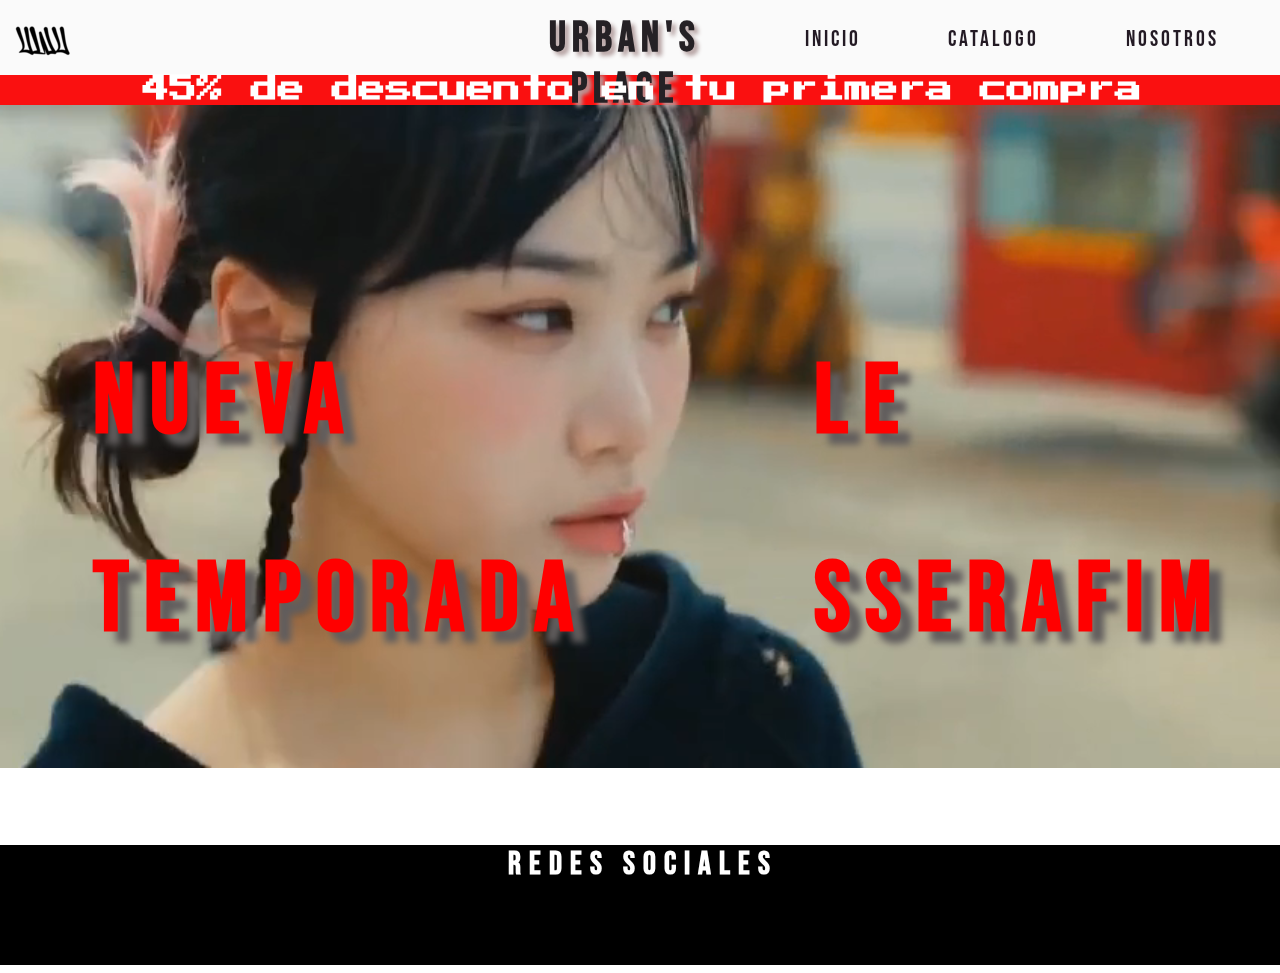
<file: index.html>
<!DOCTYPE html>
<html lang="en">
<head>
    <meta charset="UTF-8">
    <meta name="viewport" content="width=device-width, initial-scale=1.0">
    <link rel="stylesheet" href="css/inicio.css">
    <link rel="icon" href="image/iconnew.png" type="image/png">
    <link href="https://fonts.googleapis.com/css2?family=Nosifer&display=swap" rel="stylesheet">
    <link href="https://fonts.googleapis.com/css2?family=Bungee+Shade&display=swap" rel="stylesheet">
    <link href="https://fonts.googleapis.com/css2?family=Modak&display=swap" rel="stylesheet">
    <link href="https://fonts.googleapis.com/css2?family=Press+Start+2P&display=swap" rel="stylesheet">
    <link href="https://fonts.googleapis.com/css2?family=Bungee&display=swap" rel="stylesheet">
    <link href="https://fonts.googleapis.com/icon?family=Material+Icons" rel="stylesheet">
    <link href="https://fonts.googleapis.com/css2?family=Bebas+Neue&display=swap" rel="stylesheet">
    
    <title>Urban's Place</title>
    <link rel="stylesheet" href="https://cdnjs.cloudflare.com/ajax/libs/font-awesome/6.6.0/css/all.min.css" integrity="sha512-Kc323vGBEqzTmouAECnVceyQqyqdsSiqLQISBL29aUW4U/M7pSPA/gEUZQqv1cwx4OnYxTxve5UMg5GT6L4JJg==" crossorigin="anonymous" referrerpolicy="no-referrer" />
</head>
<body>
    <header>
        <div class="logo">
            <a href="http://127.0.0.1:5500/index.html"><img src="image/iconnew.png" alt=""></a>
        </div>
        <div class="titulo">
            <a href="http://127.0.0.1:5500/index.html"><h2>Urban's Place</h2></a>
        </div>
        <div class="opciones">
            <ul>
                <li><a href="http://127.0.0.1:5500/index.html"><i class="fa-solid fa-house" style="color: #000000;"></i>inicio</a></li>
                <li><a href="http://127.0.0.1:5500/catalogo.html"><i class="fa-solid fa-list" style="color: #000000;"></i>catalogo</a></li>
                <li><a href="http://127.0.0.1:5500/nosotros.html"><i class="fa-solid fa-user" style="color: #000000;"></i>nosotros</a></li>
            </ul>
        </div>
       
    </header>
  
   <main>
     <div class="barra_prom">
        <h2>45% de descuento en tu primera compra</h2>
     </div>   
    <div class="video-fondo">
        <video autoplay muted loop>
            <source src="video/newfondo.mp4" type="video/mp4">
        </video>
    </div>
    <div class="barrabaja">
        <ul>
            <li>
                <h2>Nueva</h2>
                <h2>Temporada</h2>
            </li>
            <li>
                <h2>le</h2>
                <h2>sserafim</h2>
            </li>
        </ul>
    </div>
   </main>
   <footer>
    <h1>redes sociales</h1>
    <div class="redes">
        <ul>
            <li><a href="https://www.facebook.com/"><i class="fa-brands fa-square-facebook" style="color: #fafafa;"></i></a></li>
            <li><a href="https://www.instagram.com/"><i class="fa-brands fa-instagram" style="color: #ffffff;"></i></a></li>
            <li><a href="https://web.whatsapp.com/"><i class="fa-brands fa-whatsapp" style="color: #ffffff;"></i></a></li>
        </ul>
    </div>
   </footer>
</body>
</html>
</file>
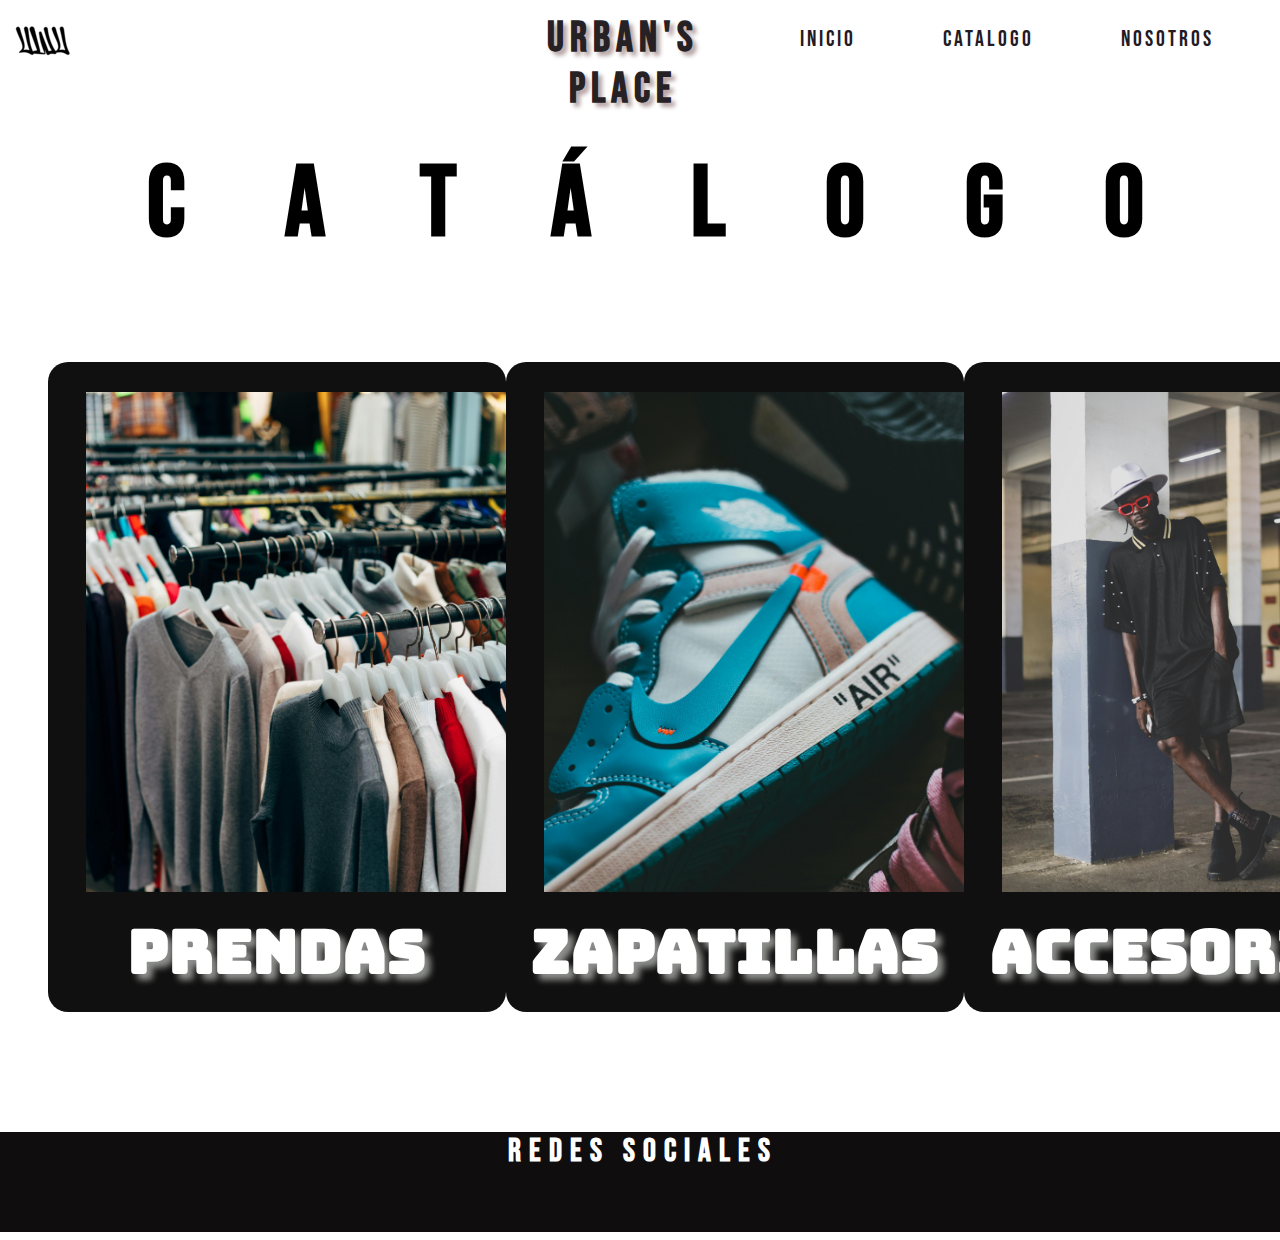
<file: catalogo.html>
<!DOCTYPE html>
<html lang="en">
<head>
    <meta charset="UTF-8">
    <meta name="viewport" content="width=device-width, initial-scale=1.0">
    <link rel="stylesheet" href="css/catalogo.css">
    <link rel="icon" href="image/iconnew.png" type="image/png">
    <link href="https://fonts.googleapis.com/css2?family=Bungee&display=swap" rel="stylesheet">
    <link href="https://fonts.googleapis.com/css2?family=Bebas+Neue&display=swap" rel="stylesheet">
    <title>Urban's Place</title>
    <link rel="stylesheet" href="https://cdnjs.cloudflare.com/ajax/libs/font-awesome/6.6.0/css/all.min.css" integrity="sha512-Kc323vGBEqzTmouAECnVceyQqyqdsSiqLQISBL29aUW4U/M7pSPA/gEUZQqv1cwx4OnYxTxve5UMg5GT6L4JJg==" crossorigin="anonymous" referrerpolicy="no-referrer" />
</head>

<body>
    <header>
        <div class="logo">
            <a href="http://127.0.0.1:5500/index.html"><img src="image/iconnew.png" alt=""></a>
        </div>
        <div class="titulo_head">
            <a href="http://127.0.0.1:5500/index.html"><h2>Urban's Place</h2></a>
        </div>
        <div class="opciones">
            <ul>
                <li><a href="http://127.0.0.1:5500/index.html"><i class="fa-solid fa-house" style="color: #000000;"></i>inicio</a></li>
                <li><a href="http://127.0.0.1:5500/catalogo.html"><i class="fa-solid fa-list" style="color: #000000;"></i>catalogo</a></li>
                <li><a href="http://127.0.0.1:5500/nosotros.html"><i class="fa-solid fa-user" style="color: #000000;"></i>nosotros</a></li>
            </ul>
        </div>  
    </header>
    <main>
    <div class="titulo">
        <h1>catálogo</h1>
    </div>
        <div class="contenedor">
             <ul>   
                <a href="">
                    <li>
                        <div class="imagen1">

                        </div>
                        <h1>prendas</h1>
                    </li>
                </a>
                
                <a href="">
                    <li>
                        <div class="imagen2">

                        </div>
                        <h1>zapatillas</h1>
                    </li>
                </a>
                <a href="">    
                    <li>
                        <div class="imagen3">

                        </div>
                        <h1>accesorios</h1>
                    </li>
                </a>
            </ul>
        </div>
    </main>
    <footer>
        <h1>redes sociales</h1>
        <div class="redes">
            <ul>
                <li><a href="https://www.facebook.com/"><i class="fa-brands fa-square-facebook" style="color: #fafafa;"></i></a></li>
                <li><a href="https://www.instagram.com/"><i class="fa-brands fa-instagram" style="color: #ffffff;"></i></a></li>
                <li><a href="https://web.whatsapp.com/"><i class="fa-brands fa-whatsapp" style="color: #ffffff;"></i></a></li>
            </ul>
        </div>
       </footer>
</body>
</html>
</file>
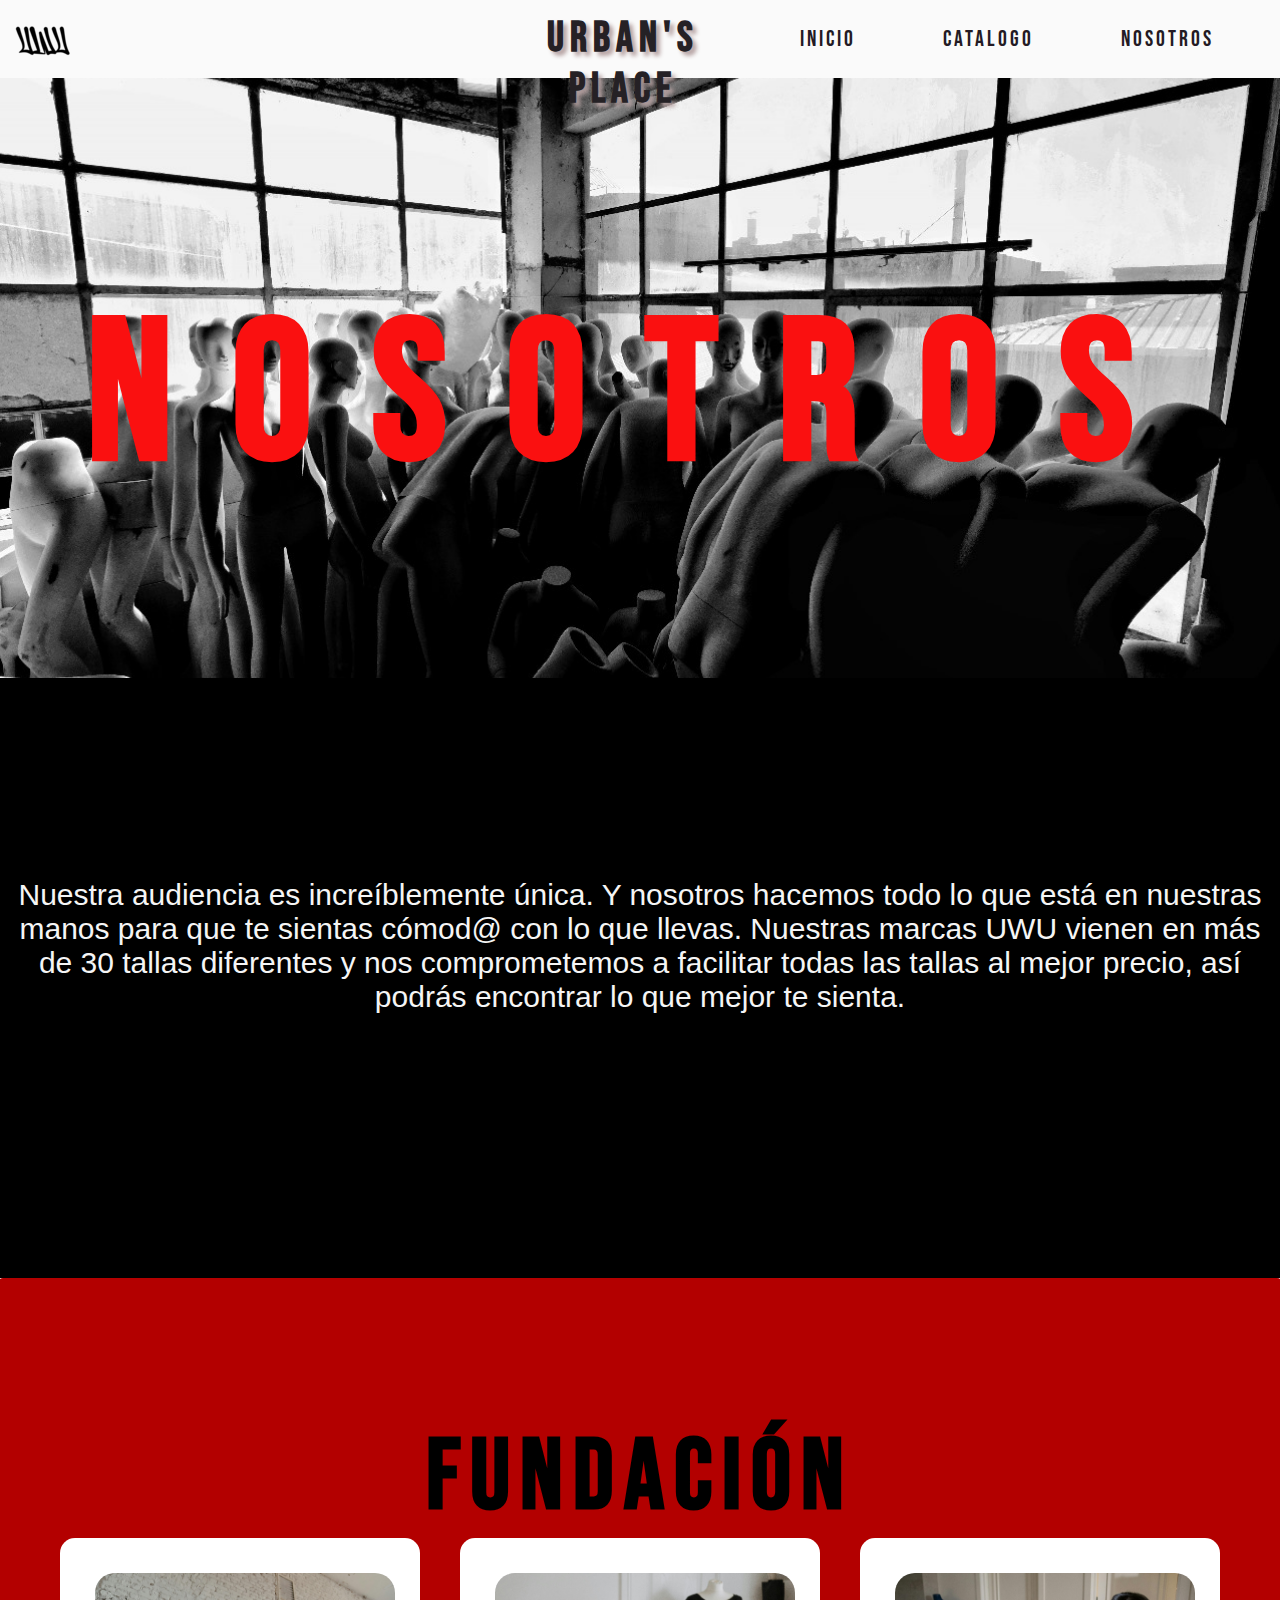
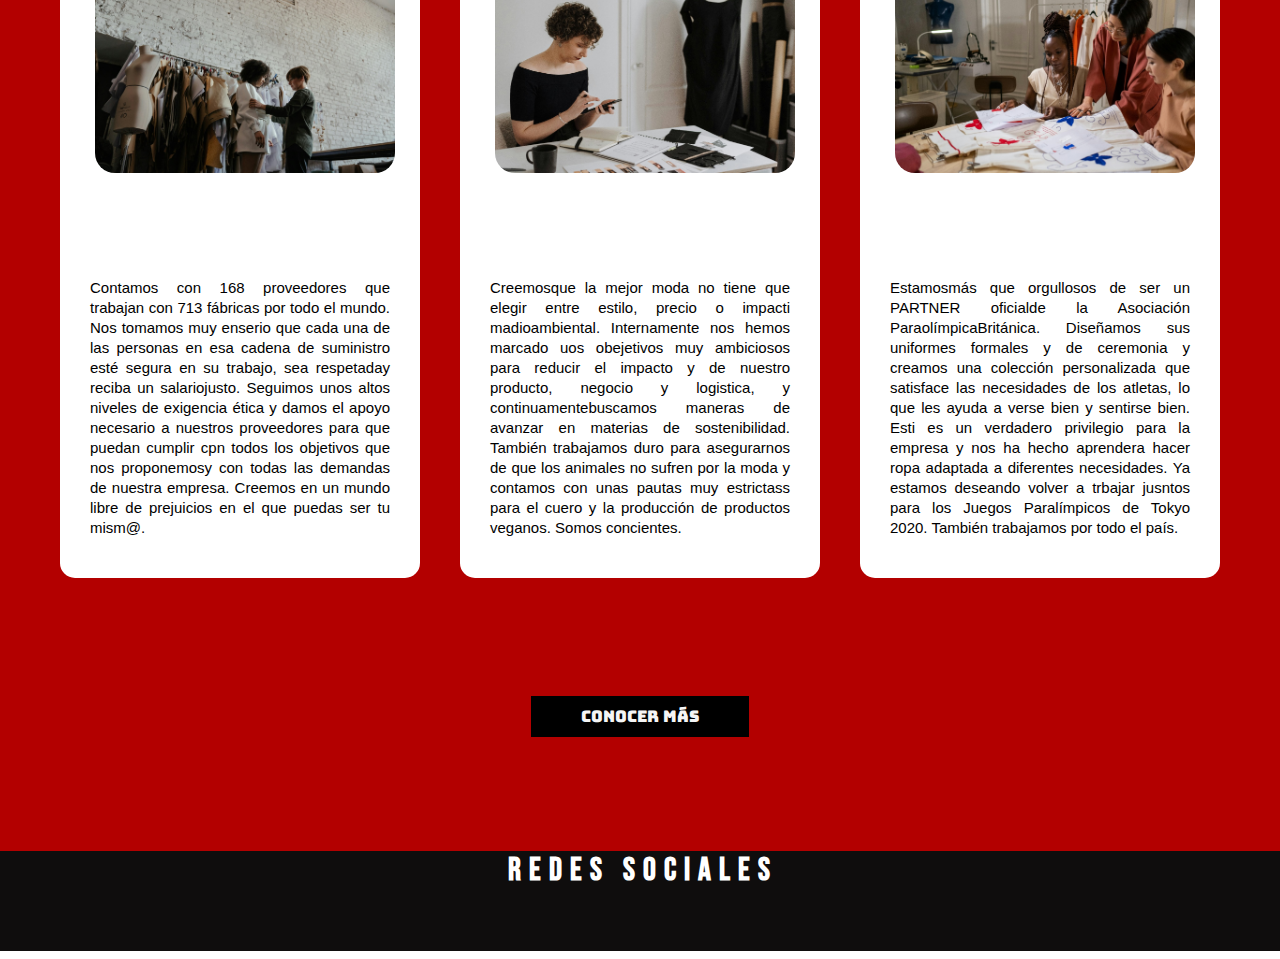
<file: nosotros.html>
<!DOCTYPE html>
<html lang="en">
<head>
    <meta charset="UTF-8">
    <meta name="viewport" content="width=device-width, initial-scale=1.0">
    <link rel="stylesheet" href="css/nosotros.css">
    <link rel="icon" href="image/iconnew.png" type="image/png">
    <link href="https://fonts.googleapis.com/css2?family=Bungee&display=swap" rel="stylesheet">
    <link href="https://fonts.googleapis.com/css2?family=Bebas+Neue&display=swap" rel="stylesheet">
    <link href="https://fonts.googleapis.com/css2?family=Rubik+Mono+One&display=swap" rel="stylesheet">
    <title>Urban's Place</title>
    <link rel="stylesheet" href="https://cdnjs.cloudflare.com/ajax/libs/font-awesome/6.6.0/css/all.min.css" integrity="sha512-Kc323vGBEqzTmouAECnVceyQqyqdsSiqLQISBL29aUW4U/M7pSPA/gEUZQqv1cwx4OnYxTxve5UMg5GT6L4JJg==" crossorigin="anonymous" referrerpolicy="no-referrer" />
</head>
<body>
    <header>
        <div class="logo">
            <a href="http://127.0.0.1:5500/index.html"><img src="image/iconnew.png" alt=""></a>
        </div>
        <div class="titulo">
            <a href="http://127.0.0.1:5500/index.html"><h2>Urban's Place</h2></a>
        </div>
        <div class="opciones">
            <ul>
                <li><a href="http://127.0.0.1:5500/index.html"><i class="fa-solid fa-house" style="color: #000000;"></i>inicio</a></li>
                <li><a href="http://127.0.0.1:5500/catalogo.html"><i class="fa-solid fa-list" style="color: #000000;"></i>catalogo</a></li>
                <li><a href="http://127.0.0.1:5500/nosotros.html"><i class="fa-solid fa-user" style="color: #000000;"></i>nosotros</a></li>
            </ul>
        </div>   
    </header>

    <main>
        
     <section class="primera-section" id="uno">
        <div class="contenedoruno">
          <h1>NOSOTROS</h1>
        </div>
      </section>

      <section class="segunda-section" id="dos">
        <div class="contenedordos">
            <p>
                Nuestra audiencia es increíblemente única. Y nosotros hacemos todo lo que está en nuestras manos para que te sientas cómod@ con lo que llevas. Nuestras marcas UWU vienen en más de 30 tallas diferentes y nos comprometemos a facilitar todas las tallas al mejor precio, así podrás encontrar lo que mejor te sienta.
            </p>
        </div>
        </section>

        <section class="tercera-section" id="tres">
            <h2> FUNDACIÓN</h2>

            <div class="contenedortres">
                <div class="columna">
                    <img src="image/pic1.jpg" alt="pic1">

                    <h3>DISTRIBUIDORES</h3>
                    <p> 
                    Contamos con 168 proveedores que trabajan con 713 fábricas por todo el mundo. Nos tomamos muy enserio que cada una de las personas en esa cadena de suministro esté segura en su trabajo, sea respetaday reciba un salariojusto. Seguimos unos altos niveles de exigencia ética y damos el apoyo necesario a nuestros proveedores para que puedan cumplir cpn todos los objetivos que nos proponemosy con todas las demandas de nuestra empresa. Creemos en un mundo libre de prejuicios en el que puedas ser tu mism@.
                </div>

           
                <div class="columna">
                       <img src="image/pic2.jpg" alt="pic2">
                    <h3>CREENCIAS</h3>
                    <p>
                        Creemosque la mejor moda no tiene que elegir entre estilo, precio o impacti madioambiental. Internamente nos hemos marcado uos obejetivos muy ambiciosos para reducir el impacto y de nuestro producto, negocio y logistica, y continuamentebuscamos maneras de avanzar en materias de sostenibilidad. También trabajamos duro para asegurarnos de que los animales no sufren por la moda y contamos con unas pautas muy estrictass para el cuero y la producción de productos veganos. Somos concientes.
                    </p>
               </div>
            

                <div class="columna">
                    <img src="image/pic5.jpg" alt="pic5">
                    <h3>LOGROS</h3>
                   <p>
                      Estamosmás que orgullosos de ser un PARTNER oficialde la Asociación ParaolímpicaBritánica. Diseñamos sus uniformes formales y de ceremonia y creamos una colección personalizada que satisface las necesidades de los atletas, lo que les ayuda a verse bien y sentirse bien. Esti es un verdadero privilegio para la empresa y nos ha hecho aprendera hacer ropa adaptada a diferentes necesidades. Ya estamos deseando volver a trbajar jusntos para los Juegos Paralímpicos de Tokyo 2020. También trabajamos por todo el país.
                   </p>
               </div>
            </div>

            <br>
            <div class="botonlibre">
                <a href="#uno"><i class="fa-solid"></i>Conocer más</a>
            </div>
            <br/>
        </section>
        

    </main>
    <footer>
        <h1>redes sociales</h1>
        <div class="redes">
            <ul>
                <li><a href="https://www.facebook.com/"><i class="fa-brands fa-square-facebook" style="color: #fafafa;"></i></a></li>
                <li><a href="https://www.instagram.com/"><i class="fa-brands fa-instagram" style="color: #ffffff;"></i></a></li>
                <li><a href="https://web.whatsapp.com/"><i class="fa-brands fa-whatsapp" style="color: #ffffff;"></i></a></li>
            </ul>
        </div>
       </footer>
</body>
</html>
</file>
<file: css/inicio.css>
:root {
    --header-color: rgb(103, 27, 189);
    --letraheader-color:rgb(35, 26, 36);
    --boton-color: red;
    --letrabody-color: rgb(0, 0, 0);
}
header{
    display: flex;
    background-color: rgb(250, 250, 250);
    background-size: cover;
    justify-content: space-between;
    height: 80px;
    margin-top: -10px;
    margin-left: -10px;
    margin-right: -15px;
}
.opciones ul{
    display: flex;
    flex-wrap: wrap;
    background-color: transparent;
    justify-content: space-around;
    height: 45px;
    width: 500px;
    margin-right: 30px;
    padding-left: 15px;
    margin-top: 10px;
    text-align: center;
    list-style-type: none;
}
.opciones ul li{
    background-color: transparent;
    height: 20px;
    margin-top: 18px;
    text-align: center;
    margin-right: 15px;
    margin-left: 15px;
    
}
.opciones ul li a{
    color: var(--letraheader-color);
    text-decoration: none;
    font-size: 22px;
    font-family:"Bebas neue", sans-serif;
    letter-spacing: 3px;
    text-transform: uppercase;
    transition: 0.3s ease;
}
.opciones ul li a i{
    margin-right: 10px;
    margin-top: -10px;
}
.logo{
    margin-top: 10px;
    margin-left: 10px;
}
.titulo {
    text-align: center;
    text-shadow: 4px 4px 4px rgb(180, 160, 160); 
    margin-left: 430px;
    letter-spacing: 2px;
    text-transform: uppercase;
    font-size: 28px;
    margin-bottom: 60px;
    margin-top: -20px;
}
.titulo a{
    font-family: "Bebas Neue",sans-serif;
    text-decoration: none;
    color: rgb(37, 33, 37);
    letter-spacing: 6px;
}
body{
    background-color: white;
}
.barra_prom{
    background-color: rgb(250, 16, 16);
    font-size: 18px;
    text-align: center;
    margin-left: -10px;
    margin-right: -15px;
    height: 30px;
    margin-top: -25px;
    color: white;
}
.barra_prom h2{
    font-family: "Press Start 2P",sans-serif;
}
.contenedor {
    display: flex;
    background-color: aqua;
    justify-content: space-between;
    height: 500px;
}
.video-fondo{
    position: fixed;
    top: 0;
    left: 0;
    width: 100%;
    height: 90%;
    overflow: hidden;
    z-index: -1;
}
.video-fondo video{
    min-width: 100%;
    min-height: 100%;
    width: 500px;
    height: auto;
    position: absolute;
    top: 50%;
    left: 50%;
    transform: translate(-50%,-50%);
}
.barrabaja ul{
    display: flex;
    justify-content: space-between;
    background-color: transparent;
    margin-left: -15px;
    margin-right: -15px;
    margin-top: 250px;
    height: 200px;
}
.barrabaja ul li{
    list-style-type: none;
    font-family: "bebas Neue", sans-serif;
    letter-spacing: 15px;
    margin-right: 60px;
    margin-left: 60px;
    font-size: 65px;
    margin-top: -92px;
    text-shadow: 12px 11px 7px rgb(97, 93, 93);
    color: rgb(255, 0, 0);
}
footer{
    background-color: rgb(0, 0, 0);
    height: 100px;
    margin-left: -10px;
    margin-right: -15px;
    margin-top: 290px;
    position: relative;
    padding-bottom: 20px;
}
.redes ul{
    display: flex;
    justify-content: center;
    list-style-type: none;
    margin-left: -45px;
}
.redes ul li{
    margin-top: -17px;
    font-size: 40px;
    margin-left: 40px;
    margin-right: 40px;
    transition: 0.3s ease;
}
footer h1{
    color: white;
    text-align: center;
    font-family: "Bebas Neue",sans-serif;
    letter-spacing: 8px;

}
.opciones ul li a:hover{
    color: rgba(204, 160, 93, 0.877);
}
.redes ul i:hover{
    transform: scale(1.2);
}
</file>
<file: css/catalogo.css>
:root {
    --header-color: rgb(103, 27, 189);
    --letraheader-color:rgb(35, 26, 36);
    --boton-color: red;
    --letrabody-color: rgb(0, 0, 0);
}
header{
    display: flex;
    background-color: rgb(255, 255, 255);
    background-size: cover;
    justify-content: space-between;
    height: 80px;
    margin-top: -10px;
    margin-left: -10px;
    margin-right: -10px;
}
.opciones ul{
    display: flex;
    flex-wrap: wrap;
    background-color: transparent;
    justify-content: space-around;
    height: 45px;
    width: 500px;
    margin-right: 30px;
    padding-left: 15px;
    margin-top: 10px;
    text-align: center;
    list-style-type: none;
    transition: .3s ease;
}
.opciones ul li{
    background-color: transparent;
    height: 20px;
    margin-top: 18px;
    text-align: center;
    margin-right: 15px;
    margin-left: 15px;
    transition: color 0.5s ease;
    
}
.opciones ul li a{
    color: var(--letraheader-color);
    text-decoration: none;
    font-size: 22px;
    font-family:"Bebas neue", sans-serif;
    letter-spacing: 3px;
    text-transform: uppercase;
    transition: 0.3s ease;
}
.opciones ul li a i{
    margin-right: 10px;
    margin-top: -10px;
}
.logo{
    margin-top: 10px;
    margin-left: 10px;
}
.titulo_head {
    text-align: center;
    text-shadow: 4px 4px 4px rgb(180, 160, 160); 
    margin-left: 430px;
    letter-spacing: 2px;
    text-transform: uppercase;
    font-size: 28px;
    margin-bottom: 60px;
    margin-top: -20px;
    transition: 0.3s ease;
}
.titulo_head a{
    font-family: "Bebas Neue",sans-serif;
    text-decoration: none;
    color: rgb(37, 33, 37);
    letter-spacing: 6px;
}
.titulo{
    font-family: "Bebas Neue",sans-serif;
    font-size: 50px;
    text-align: center;
    letter-spacing: 100px;
    margin-left: 110px;
}
.contenedor ul a{
    text-decoration: none;
    background-color: black;
    width: 500px;
    height: 650px;
    background-color: rgb(17, 16, 16);
    margin-top: 30px;
    margin-bottom: 50px;
    list-style-type: none;
    border-radius: 20px;
    transition: 0.3s ease ;

}
.contenedor ul {
    background-color: transparent;
    width: 1900 ;
    height: 700px;
    position: relative;
    display: flex;
    justify-content: space-around;
}
.contenedor a .imagen1{
    width: 420px;
    height: 500px;
    background-color:black;
    margin-top: 30px;
    margin-left: 38px;
    background-image: url(../image/imagen_ropas.jpg);
    background-size: cover;
}
.contenedor a .imagen2{
    width: 420px;
    height: 500px;
    background-color:black;
    margin-top: 30px;
    margin-left: 38px;
    background-image: url(../image/imagen_zapatillas.jpg);
    background-size: cover;
}
.contenedor a .imagen3{
    width: 420px;
    height: 500px;
    background-color:black;
    margin-top: 30px;
    margin-left: 38px;
    background-image: url(../image/imagen_accesorios.jpg);
    background-size: cover;
}
.contenedor li h1{
    text-align: center;
    font-size: 60px;
    margin-top: 20px;
    font-family: "Bungee",sans-serif;
    text-shadow: 6px 6px 6px rgb(141, 143, 140);
    color: white;
}
footer{
    background-color: rgb(15, 13, 13);
    height: 100px;
    margin-left: -10px;
    margin-right: -15px;
    margin-top: 100px;
    position: relative;
}
.redes ul{
    display: flex;
    justify-content: center;
    list-style-type: none;
    margin-left: -45px;
}
.redes ul li{
    margin-top: -17px;
    font-size: 40px;
    margin-left: 40px;
    margin-right: 40px;
    transition: 0.3s ease;
}
footer h1{
    color: white;
    text-align: center;
    font-family: "Bebas Neue",sans-serif;
    letter-spacing: 8px;
}
.contenedor a:hover{
    transform: scale(1.1);
    background-color: rgba(204, 160, 93, 0.877);
}
.opciones ul li a:hover{
    color: rgba(204, 160, 93, 0.877);
}
.redes ul i:hover{
    transform: scale(1.2);
}
</file>
<file: css/nosotros.css>
:root {
    --header-color: rgb(103, 27, 189);
    --letraheader-color:rgb(35, 26, 36);
    --boton-color: red;
    --letrabody-color: rgb(0, 0, 0);
}
header{
    display: flex;
    background-color: rgb(250, 250, 250);
    background-size: cover;
    justify-content: space-between;
    height: 80px;
    margin-top: -10px;
    margin-left: -10px;
    margin-right: -10px;
}
.opciones ul{
    display: flex;
    flex-wrap: wrap;
    background-color: transparent;
    justify-content: space-around;
    height: 45px;
    width: 500px;
    margin-right: 30px;
    padding-left: 15px;
    margin-top: 10px;
    text-align: center;
    list-style-type: none;
}
.opciones ul li{
    background-color: transparent;
    height: 20px;
    margin-top: 18px;
    text-align: center;
    margin-right: 15px;
    margin-left: 15px;
    
}
.opciones ul li a{
    color: var(--letraheader-color);
    text-decoration: none;
    font-size: 22px;
    font-family:"Bebas neue", sans-serif;
    letter-spacing: 3px;
    text-transform: uppercase;
    transition: 0.3s ease;
}
.opciones ul li a i{
    margin-right: 10px;
    margin-top: -10px;
}
.logo{
    margin-top: 10px;
    margin-left: 10px;
}
.titulo {
    text-align: center;
    text-shadow: 4px 4px 4px rgb(180, 160, 160); 
    margin-left: 430px;
    letter-spacing: 2px;
    text-transform: uppercase;
    font-size: 28px;
    margin-bottom: 60px;
    margin-top: -20px;
}
.titulo a{
    font-family: "Bebas Neue",sans-serif;
    text-decoration: none;
    color: rgb(37, 33, 37);
    letter-spacing: 6px;
}

.primera-section{
    background-image: url(../image/fondo_nosotros.jpg);
    background-size: cover;
    background-position: center;
    padding: 0 0;
    text-align: center;
    margin-left: -10px;
    margin-right: -10px;
}

.contenedoruno{
    max-width: 100%;
    height: 400px;
    margin: auto;
    padding: 100px 20px;
 }

 .primera-section h1{
    font-size: 200px;;
    font: 500;
    letter-spacing: 60px;
    margin-top: 100px;
    color: rgb(250, 16, 16);
    font-family: "Bebas Neue",sans-serif;
}
    
.segunda-section{
    background-color: black;
    background-size: cover;
    background-position: center;
    padding: 0 0;
    text-align: center;
    margin-left: -10px;
    margin-right: -10px;
}

.contenedordos{
    max-width: 100%;
    height: 400px;
    margin: auto;
    padding: 100px 20px;
}

.segunda-section p{
    font-size: 30px;
    font: 300;
    margin-top: 100px;
    color: whitesmoke;
    font-family:"Press Start 2P",sans-serif;
}

.tercera-section {
    background-color:rgb(179, 0, 0);
    padding: 100px 0;
    border-radius: 5px;
    margin-left: -10px;
    margin-right: -10px;
}

.tercera-section h2{
font-family: "Bebas Neue",sans-serif;
letter-spacing: 10px;
text-align: center;
font-size: 100px;
font: 100;
margin-bottom: 70px;
color: rgb(0, 0, 0);
margin-top: 40px;
}

.contenedortres .columna h3{
    font-family: "Bebas Neue",sans-serif;
    text-align: center;
    font-size: 30px;
    color: rgb(255, 255, 255);
    letter-spacing: 6px;
}

.tercera-section .columna p {
    color: rgb(0, 0, 0);
    text-align: center;
    font-size: 15px;
    line-height: 20px;
    margin-bottom: 10px;
}

.contenedortres{
    max-width: 1200px;
    height: 450px;
    margin: 0 auto;
    display: flex;
    align-items: center;
    justify-content: space-around;
}

.contenedortres .columna{
    flex: 1;
    margin-top: 50px;
    padding: 30px;
    text-align: center;
    margin-left: 20px;
    margin-right: 20px;
    width: 90px;
    background-color: white;
    border-radius: 15px;
    transition: 0.3s ease;
}

.contenedortres .columna img{
    max-width: 100%;
    height: auto;
    padding: 5px;
    border-radius: 25px;
    box-shadow: 2px 2px 10px whitesmoke(0, 0, 0, 0.5);

}


.contenedortres .columna p{
    margin-top: 20px;
    text-align: justify;
    line-height: 20px;
    font: 20;
    font-family: 'Segoe UI',sans-serif;
    transition: 0.3s ease;
}

.botonlibre{
    text-align: center;
    width: 100%;
    margin-top: 200px;
}

.tercera-section .botonlibre a {
    display: inline-block;
    padding: 10px 50px;
    background-color: black;
    color: whitesmoke;
    font-family:  "Bungee",sans-serif;
    text-decoration: none;
    margin-top: 20px;
    transition: 0.3s ease;
}

.tercera-section .botonlibre a:hover{
    background-color: rgb(240, 220, 42);
    transform: scale(1.2);
    color: red;
    border-radius: 23px;
}

footer{
    background-color: rgb(15, 13, 13);
    height: 100px;
    margin-left: -10px;
    margin-right: -15px;
    margin-top: -25px;
    position: relative;
}
.redes ul{
    display: flex;
    justify-content: center;
    list-style-type: none;
    margin-left: -45px;
}
.redes ul li{
    margin-top: -17px;
    font-size: 40px;
    margin-left: 40px;
    margin-right: 40px;
    transition: 0.3s ease;
}
.redes{
    color: red;
    text-decoration: underline;
    font-weight: bold;
}
footer h1{
    color: white;
    text-align: center;
    font-family: "Bebas Neue",sans-serif;
    letter-spacing: 8px;
}
.contenedor a:hover{
    transform: scale(1.1);
    background-color: rgba(204, 160, 93, 0.877);
}
.opciones ul li a:hover{
    color: rgba(204, 160, 93, 0.877);
}
.redes ul i:hover{
    transform: scale(1.2);
}
.contenedortres .columna:hover{
    transform: scale(1.2);
    background-color: black;
}
.contenedortres .columna p:hover{
    color: white;
}
</file>
